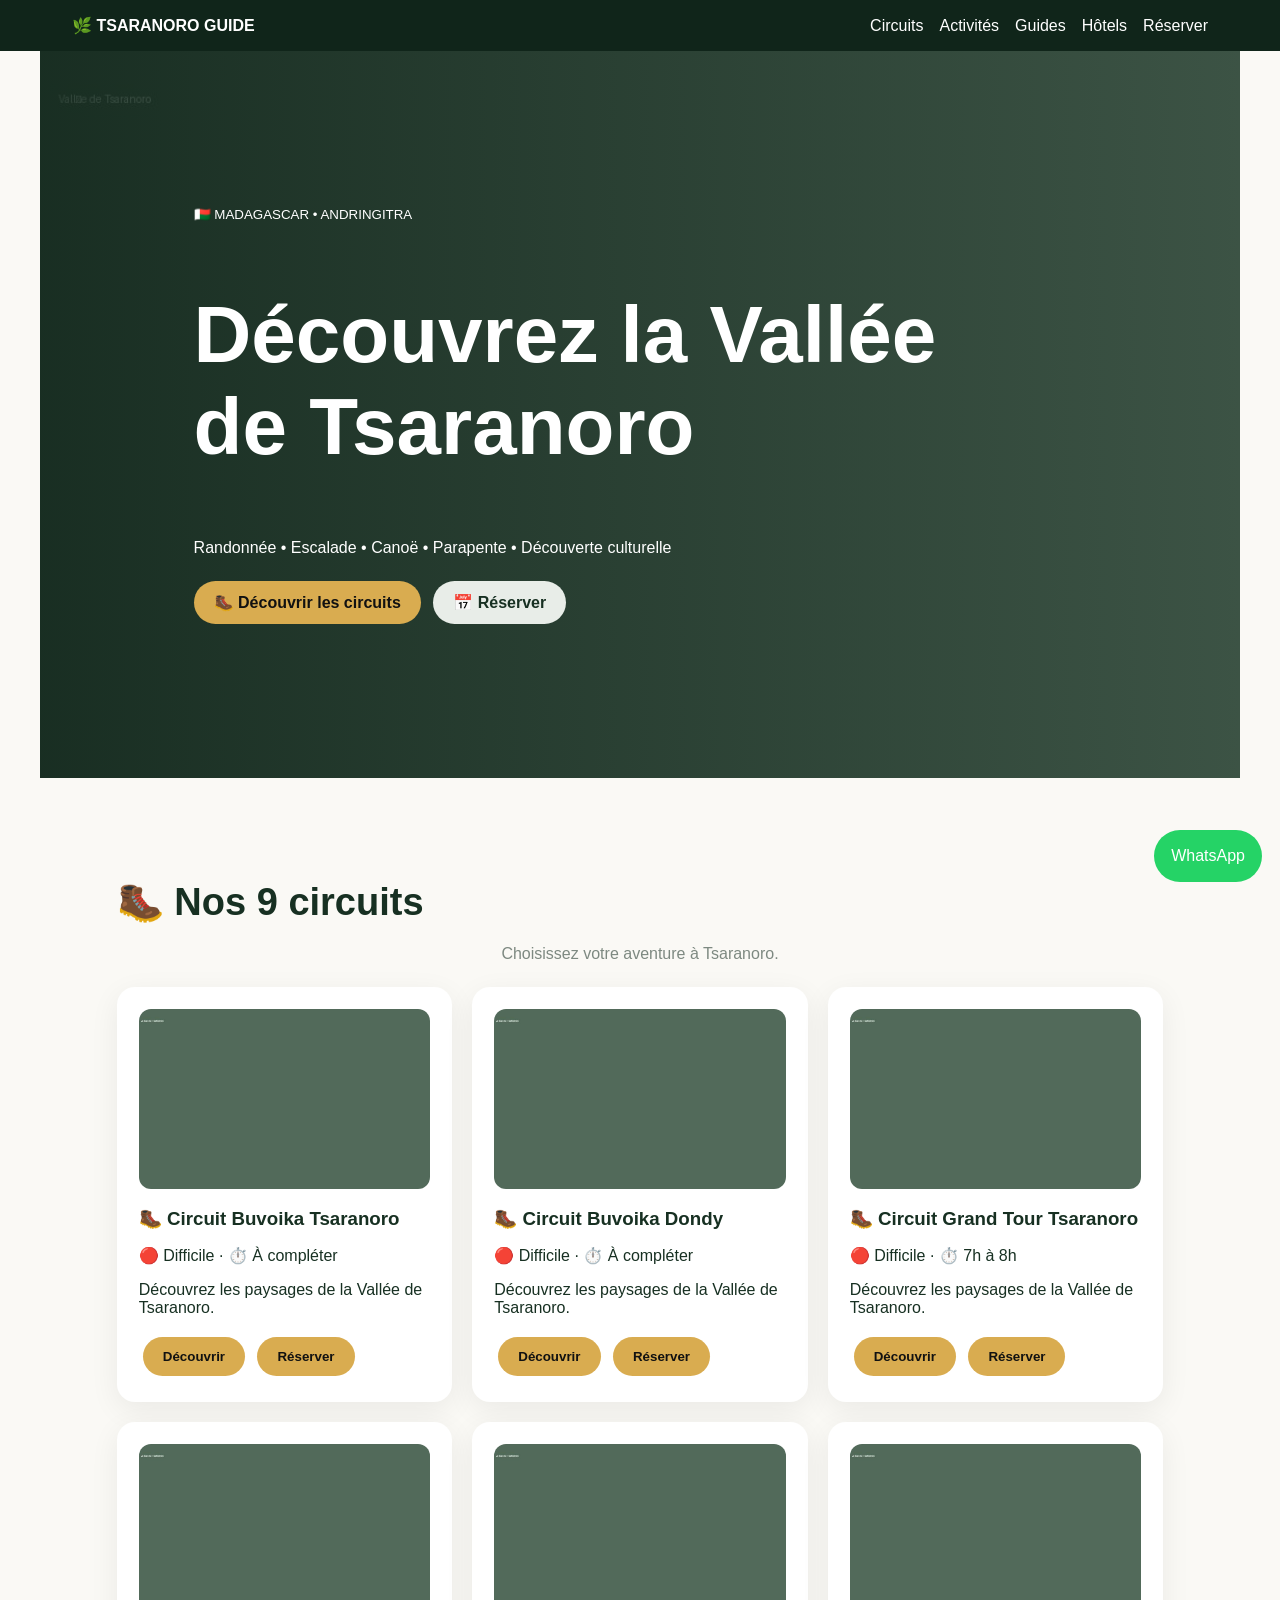
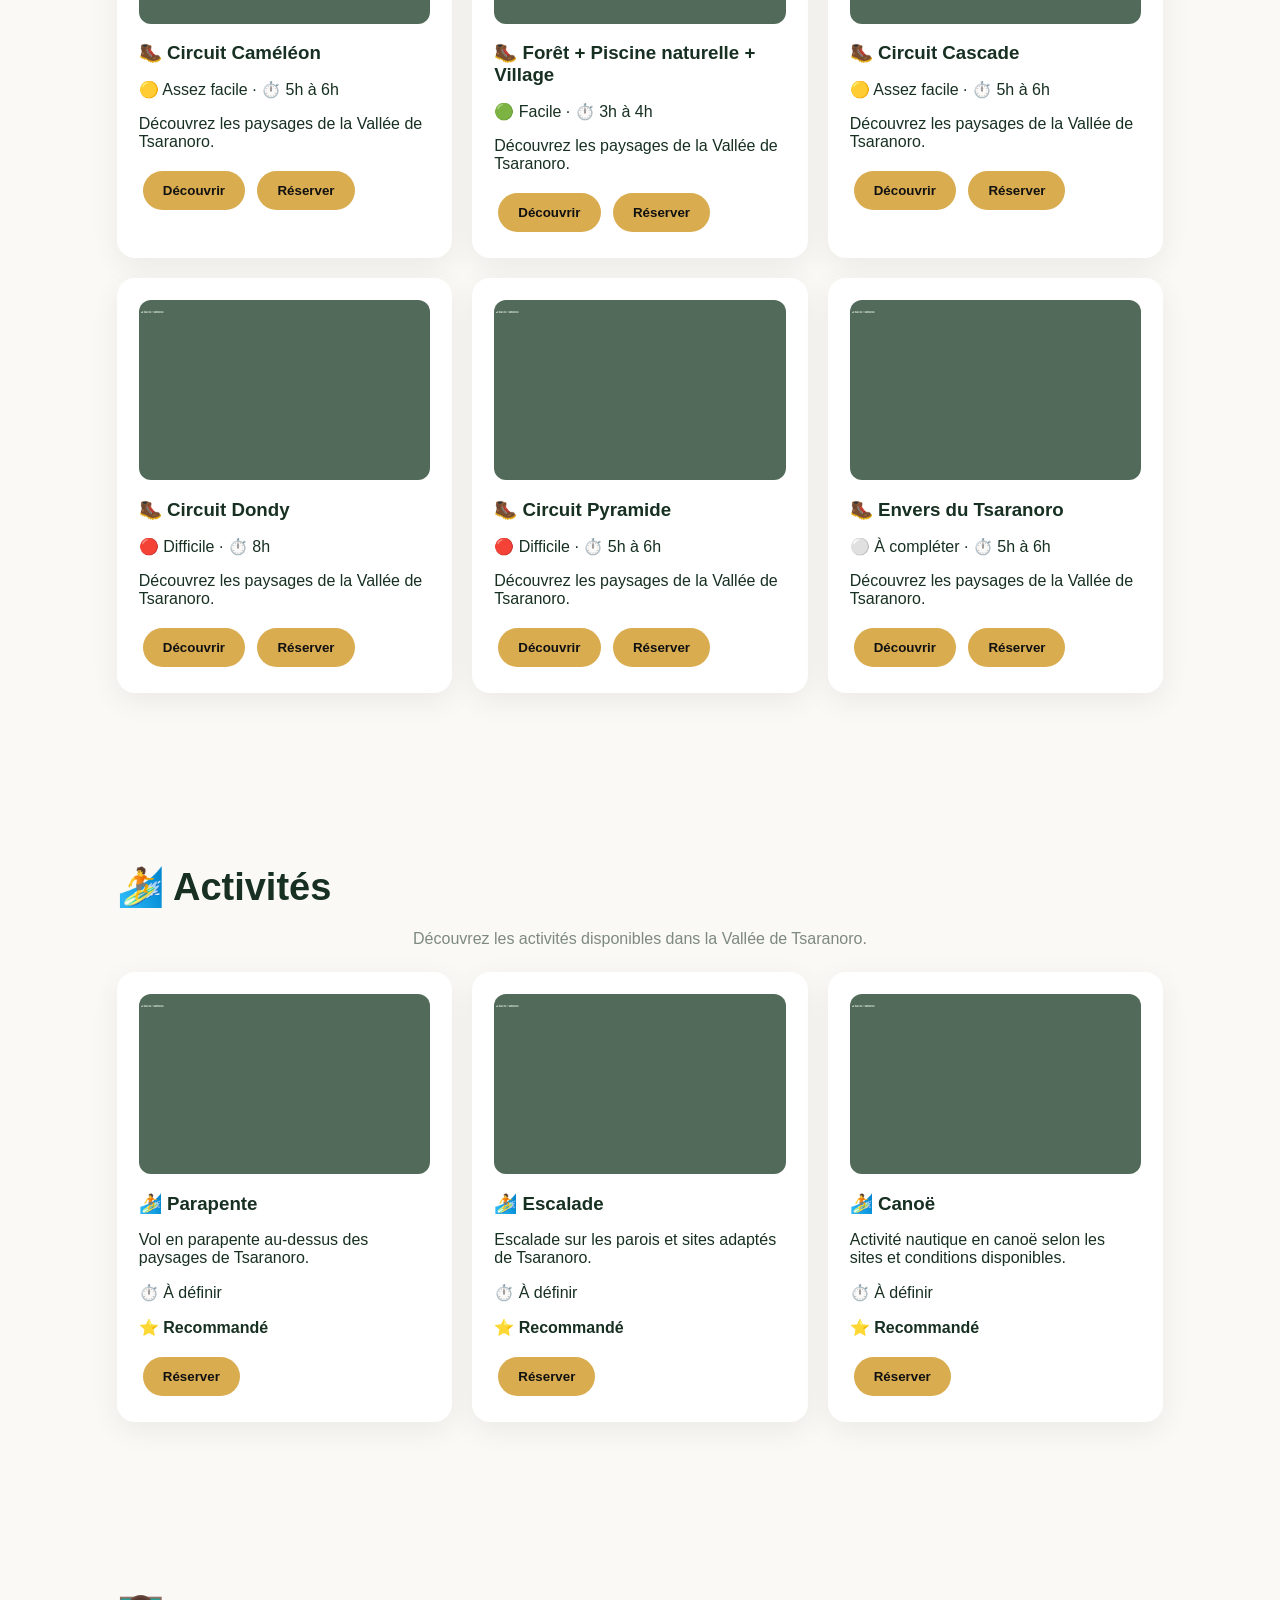
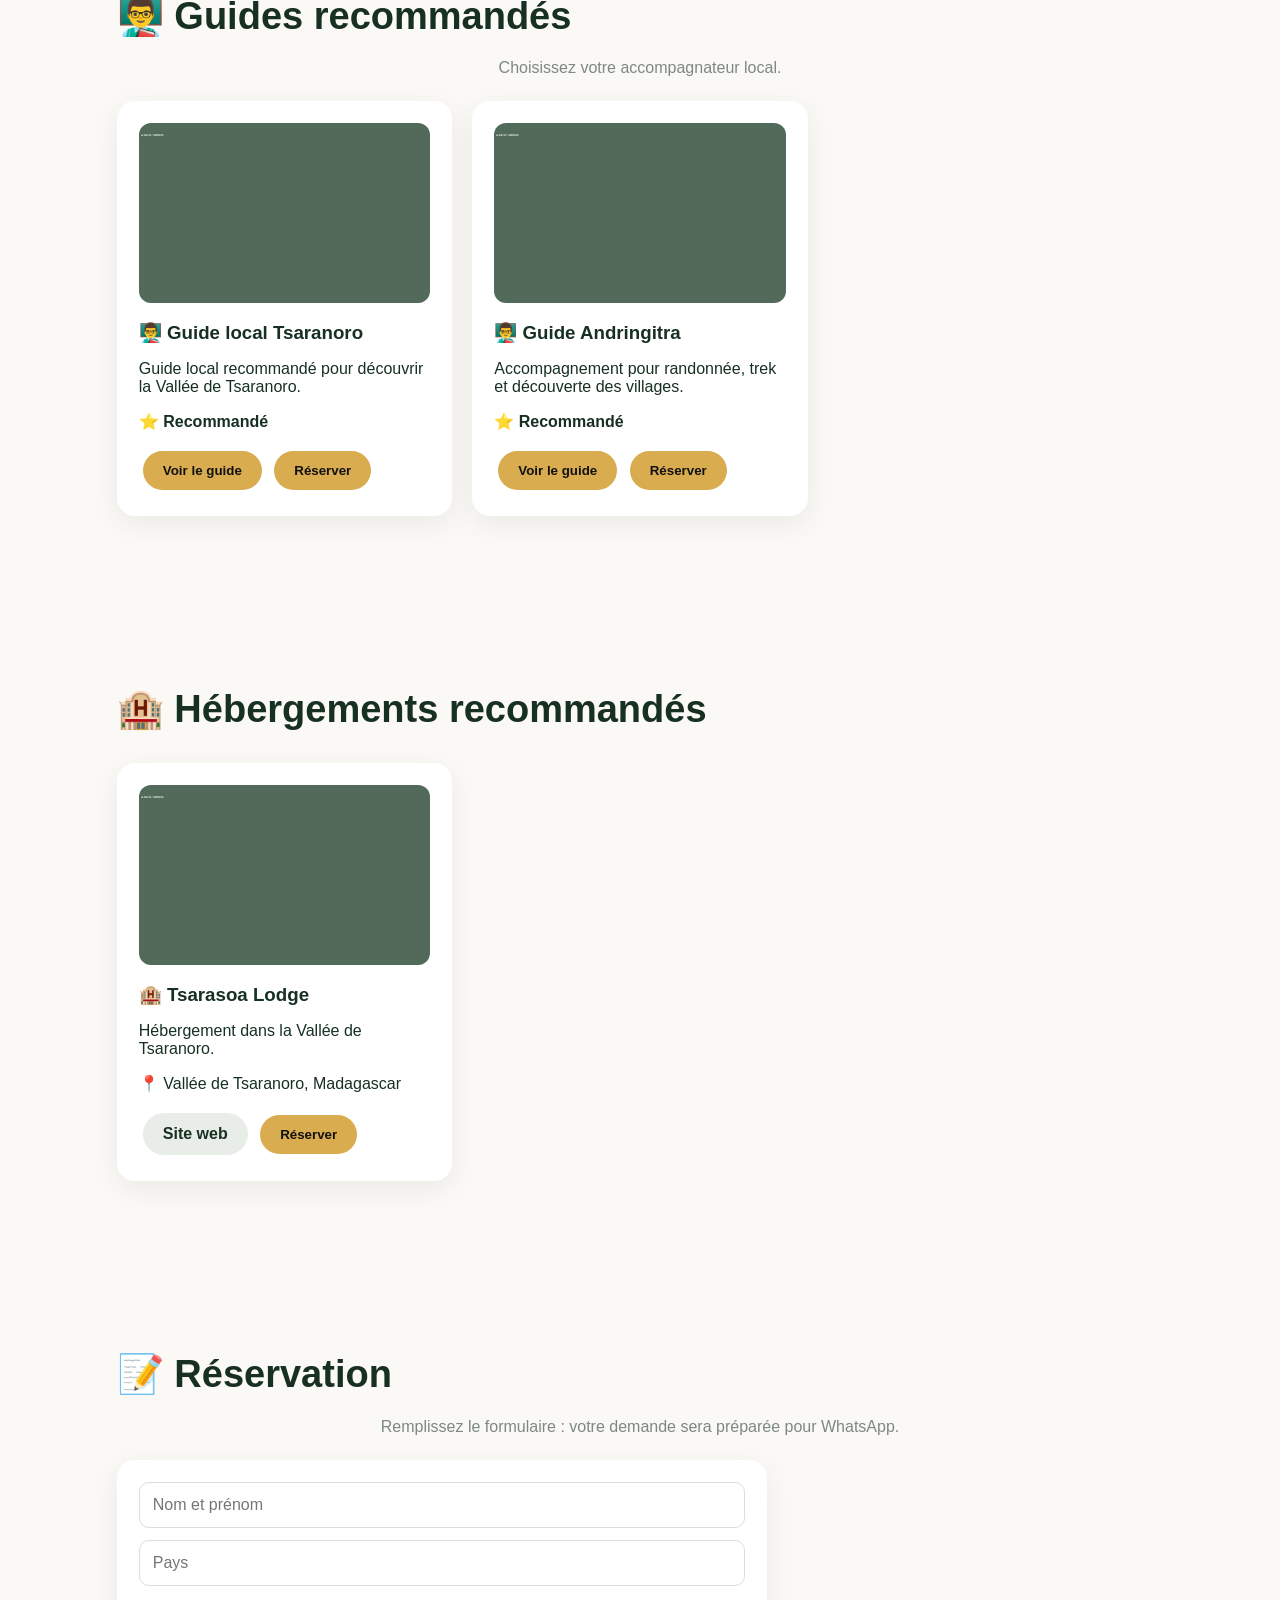
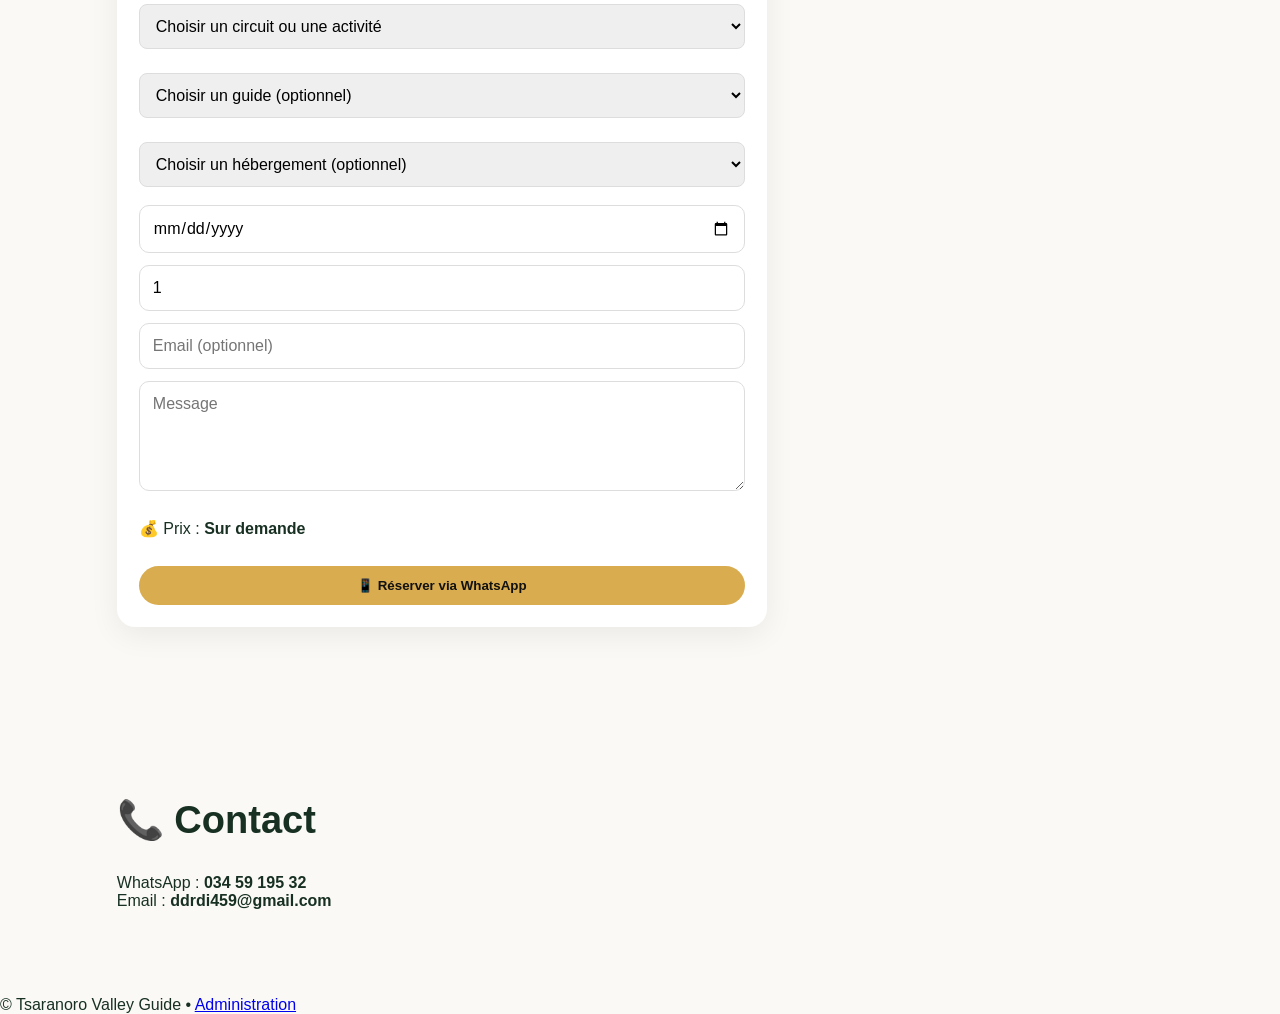
<file: index.html>
<!doctype html>
<html lang="fr">
<head>
<meta charset="utf-8">
<meta name="viewport" content="width=device-width,initial-scale=1">
<meta name="description" content="Tsaranoro Valley Guide — circuits, activités, guides locaux, hébergements et réservation dans la Vallée de Tsaranoro, Madagascar.">
<meta name="robots" content="index,follow">
<meta property="og:title" content="TSARANORO VALLEY GUIDE">
<meta property="og:description" content="Découvrez les circuits, activités, guides et hébergements de la Vallée de Tsaranoro.">
<meta property="og:image" content="assets/tsaranoro.jpg">
<link rel="canonical" href="./">
<title>TSARANORO VALLEY GUIDE</title>
<link rel="icon" href="assets/favicon.svg" type="image/svg+xml">
<link rel="stylesheet" href="style.css">
</head>
<body>
<header>
  <a class="brand" href="#top">🌿 TSARANORO GUIDE</a>
  <nav aria-label="Navigation">
    <a href="#circuits">Circuits</a><a href="#activites">Activités</a><a href="#guides">Guides</a><a href="#hotels">Hôtels</a><a href="#booking">Réserver</a>
  </nav>
</header>
<main id="top">
<section class="hero"><div class="hero-content">
  <small>🇲🇬 MADAGASCAR • ANDRINGITRA</small>
  <h1>Découvrez la Vallée de Tsaranoro</h1>
  <p>Randonnée • Escalade • Canoë • Parapente • Découverte culturelle</p>
  <a class="btn" href="#circuits">🥾 Découvrir les circuits</a>
  <a class="btn light" href="#booking">📅 Réserver</a>
</div></section>

<section id="circuits"><h2>🥾 Nos 9 circuits</h2><p class="section-intro">Choisissez votre aventure à Tsaranoro.</p><div id="circuitsList" class="grid"></div></section>
<section id="activites"><h2>🏄 Activités</h2><p class="section-intro">Découvrez les activités disponibles dans la Vallée de Tsaranoro.</p><div id="activitiesList" class="grid"></div></section>
<section id="guides"><h2>👨‍🏫 Guides recommandés</h2><p class="section-intro">Choisissez votre accompagnateur local.</p><div id="guidesList" class="grid"></div></section>
<section id="hotels"><h2>🏨 Hébergements recommandés</h2><div id="hotelsList" class="grid"></div></section>

<section id="booking"><h2>📝 Réservation</h2><p class="section-intro">Remplissez le formulaire : votre demande sera préparée pour WhatsApp.</p>
<form id="bookingForm">
<input id="name" required placeholder="Nom et prénom">
<input id="country" required placeholder="Pays">
<select id="choice" required><option value="">Choisir un circuit ou une activité</option></select>
<select id="guideChoice"><option value="">Choisir un guide (optionnel)</option></select>
<select id="hotelChoice"><option value="">Choisir un hébergement (optionnel)</option></select>
<input id="date" type="date" required>
<input id="people" type="number" min="1" value="1" required>
<input id="email" type="email" placeholder="Email (optionnel)">
<textarea id="message" placeholder="Message"></textarea>
<p>💰 Prix : <b>Sur demande</b></p>
<button class="btn" type="submit">📱 Réserver via WhatsApp</button>
</form></section>

<section><h2>📞 Contact</h2><p>WhatsApp : <b>034 59 195 32</b><br>Email : <b>ddrdi459@gmail.com</b></p></section>
</main>

<div id="detailModal" class="modal" hidden aria-modal="true" role="dialog"><div class="modal-box"><button class="modal-close" onclick="closeDetail()" aria-label="Fermer">×</button><div id="detailContent"></div></div></div>
<a id="wa" class="floating" target="_blank" rel="noopener" aria-label="Contacter Tsaranoro sur WhatsApp">WhatsApp</a>
<footer>© Tsaranoro Valley Guide • <a href="admin.html">Administration</a></footer>
<script src="app.js" defer></script>
</body></html>
</file>
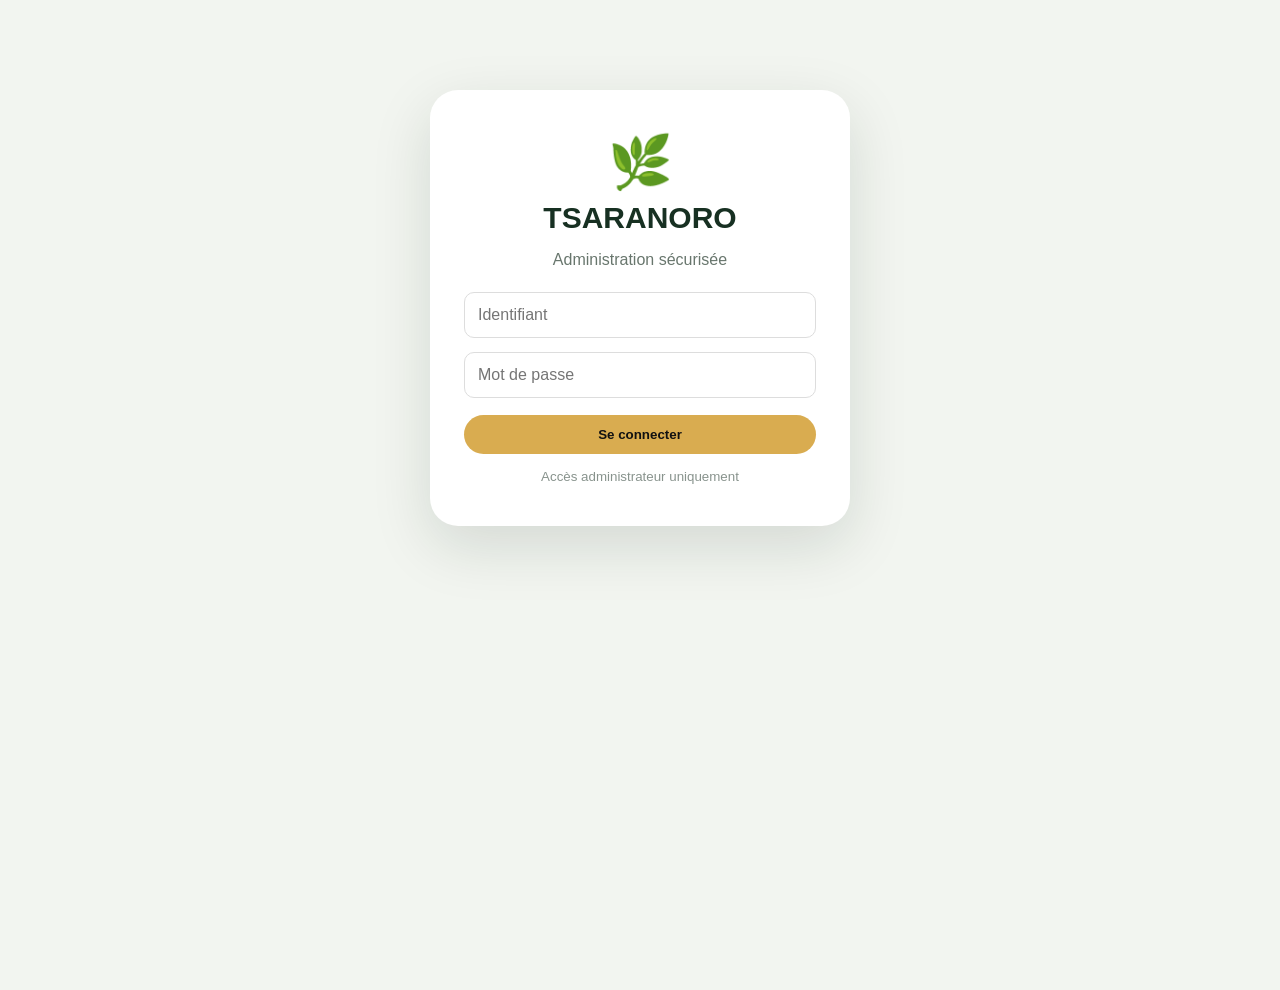
<file: admin.html>
<!doctype html>
<html lang="fr">
<head>
<meta charset="utf-8"><meta name="viewport" content="width=device-width,initial-scale=1">
<title>Administration — Tsaranoro Guide</title>
<link rel="stylesheet" href="style.css">
</head>
<body class="admin-body">
<div id="loginBox" class="admin-login">
  <div class="login-logo">🌿</div>
  <h1>TSARANORO</h1><p>Administration sécurisée</p>
  <input id="adminUser" placeholder="Identifiant" autocomplete="username">
  <input id="adminPass" type="password" placeholder="Mot de passe" autocomplete="current-password">
  <button class="btn" onclick="login()">Se connecter</button>
  <small>Accès administrateur uniquement</small>
</div>

<div id="panel" hidden>
<header class="admin-header">
  <div><b>🌿 TSARANORO ADMIN</b><small>Gestion complète du site</small></div>
  <div class="admin-actions"><a class="btn light" href="index.html">Voir le site</a><button class="btn danger" onclick="logout()">Déconnexion</button></div>
</header>
<main class="admin-main">
  <div class="stats" id="stats"></div>
  <nav class="tabs">
    <button class="tab active" data-tab="circuits">🥾 Circuits</button>
    <button class="tab" data-tab="activities">🏄 Activités</button>
    <button class="tab" data-tab="hotels">🏨 Hôtels</button>
    <button class="tab" data-tab="reservations">📅 Réservations</button>
  </nav>

  <section id="circuits" class="admin-section">
    <div class="section-title"><div><h2>Circuits</h2><p>Ajouter, modifier, supprimer et gérer les photos.</p></div><button class="btn" onclick="newCircuit()">＋ Nouveau circuit</button></div>
    <div id="circuitList" class="admin-grid"></div>
    <form id="circuitForm" class="editor" hidden>
      <h3 id="circuitFormTitle">Nouveau circuit</h3><input type="hidden" id="editId">
      <div class="form-grid">
        <input id="cName" required placeholder="Nom du circuit"><input id="cDuration" placeholder="Durée">
        <select id="cDifficulty"><option value="hard">🔴 Difficile</option><option value="medium">🟡 Assez facile</option><option value="easy">🟢 Facile</option><option value="unknown">⚪ À compléter</option></select>
        <input id="cPrice" placeholder="Prix (privé / admin)">
      </div>
      <textarea id="cDesc" placeholder="Description"></textarea><textarea id="cItinerary" placeholder="Itinéraire / trek"></textarea><textarea id="cPoints" placeholder="Points importants"></textarea>
      <label class="upload">📸 Photos du circuit <input id="cPhotos" type="file" accept="image/*" multiple></label>
      <div id="photoPreview" class="photo-manager"></div>
      <div class="editor-actions"><button class="btn" type="submit">💾 Enregistrer</button><button class="btn light" type="button" onclick="closeEditors()">Annuler</button></div>
    </form>
  </section>

  <section id="activities" class="admin-section" hidden>
    <div class="section-title"><div><h2>Activités & matériel</h2><p>Parapente, Escalade, Canoë et autres activités. Ces informations sont publiées sur le site public.</p></div><button class="btn" onclick="newActivity()">＋ Nouvelle activité</button></div>
    <div id="activityList" class="admin-grid"></div>
    <form id="activityForm" class="editor" hidden>
      <h3 id="activityFormTitle">Nouvelle activité</h3><input type="hidden" id="aId">
      <div class="form-grid"><input id="aName" required placeholder="Nom de l'activité"><input id="aDuration" placeholder="Durée"><input id="aPrice" placeholder="Prix"><input id="aDifficulty" placeholder="Difficulté"></div>
      <textarea id="aDesc" placeholder="Description"></textarea><textarea id="aTrek" placeholder="Trek / parcours"></textarea><textarea id="aEquipment" placeholder="Matériel nécessaire"></textarea>
      <label class="upload">📸 Photo <input id="aPhoto" type="file" accept="image/*"></label><div id="aPhotoPreview" class="photo-manager"></div>
      <div class="editor-actions"><button class="btn" type="submit">💾 Enregistrer</button><button class="btn light" type="button" onclick="closeEditors()">Annuler</button></div>
    </form>
  </section>

  <section id="hotels" class="admin-section" hidden>
    <div class="section-title"><div><h2>Hôtels / Hébergements</h2><p>Gérer les hébergements recommandés.</p></div><button class="btn" onclick="newHotel()">＋ Nouvel hôtel</button></div>
    <div id="hotelList" class="admin-grid"></div>
    <form id="hotelForm" class="editor" hidden>
      <h3 id="hotelFormTitle">Nouvel hôtel</h3><input type="hidden" id="hId">
      <div class="form-grid"><input id="hName" required placeholder="Nom de l'hôtel"><input id="hLocation" placeholder="Localisation"><input id="hPhone" placeholder="Téléphone"><input id="hUrl" placeholder="Site web"></div>
      <textarea id="hDesc" placeholder="Description"></textarea><textarea id="hServices" placeholder="Services"></textarea>
      <label class="upload">📸 Photos <input id="hPhotos" type="file" accept="image/*" multiple></label><div id="hPhotoPreview" class="photo-manager"></div>
      <div class="editor-actions"><button class="btn" type="submit">💾 Enregistrer</button><button class="btn light" type="button" onclick="closeEditors()">Annuler</button></div>
    </form>
  </section>

  <section id="reservations" class="admin-section" hidden>
    <div class="section-title"><div><h2>Réservations</h2><p>Consulter et gérer les demandes reçues.</p></div></div>
    <div id="reservationList" class="reservation-list"></div>
  </section>
</main>
</div>
<script src="admin.js"></script>
</body></html>
</file>
<file: style.css>
*{box-sizing:border-box}body{margin:0;font-family:Arial;color:#173022;background:#faf9f5}header{position:sticky;top:0;z-index:5;background:#10251a;color:white;padding:16px 5%;display:flex;align-items:center;justify-content:space-between}header a{color:white;text-decoration:none;margin:0 8px}.hero{min-height:75vh;padding:12%;display:flex;align-items:center;color:white;background:linear-gradient(90deg,#10251add,#10251a55),url("assets/tsaranoro.jpg") center/cover}h1{font-size:clamp(42px,7vw,80px);max-width:800px}section{padding:70px 6%;max-width:1200px;margin:auto}h2{font-size:38px}.grid{display:grid;grid-template-columns:repeat(3,1fr);gap:20px}.card,form{background:white;padding:22px;border-radius:18px;box-shadow:0 8px 30px #0001}.photo{height:180px;border-radius:12px;background:#789 url("assets/tsaranoro.jpg") center/cover}.btn{display:inline-block;background:#d9ac50;color:#111;padding:12px 20px;border:0;border-radius:999px;text-decoration:none;font-weight:bold;cursor:pointer}.floating{position:fixed;right:18px;bottom:18px;background:#25d366;color:#fff;padding:17px;border-radius:50px;text-decoration:none;z-index:9}form{max-width:650px;display:grid;gap:12px}input,select,textarea{padding:13px;border:1px solid #ddd;border-radius:10px;font:inherit}textarea{min-height:110px}@media(max-width:800px){nav{display:none}.grid{grid-template-columns:1fr}.hero{padding:20px}}
.admin-body{background:#f2f5f0;color:#173022;min-height:100vh}
.admin-login{max-width:420px;margin:10vh auto;padding:42px 34px;background:#fff;border-radius:28px;box-shadow:0 20px 60px #10251a22;text-align:center}.login-logo{font-size:52px}.admin-login h1{font-size:30px;margin:8px}.admin-login p{color:#68766d}.admin-login input{width:100%;margin:7px 0}.admin-login .btn{width:100%;margin-top:10px}.admin-login small{display:block;margin-top:15px;color:#88938d}
.admin-header{position:sticky;top:0;z-index:10;background:#10251a;color:#fff;padding:16px 5%;display:flex;justify-content:space-between;align-items:center}.admin-header small{display:block;color:#b9c8bd;margin-top:3px}.admin-actions{display:flex;gap:8px}.admin-main{max-width:1250px;margin:auto;padding:28px 5% 70px}
.stats{display:grid;grid-template-columns:repeat(4,1fr);gap:14px;margin-bottom:24px}.stats div{background:#fff;padding:20px;border-radius:18px;box-shadow:0 6px 25px #0000000b}.stats b{display:block;font-size:28px}.stats span{color:#728078}.tabs{display:flex;gap:8px;overflow:auto;margin-bottom:24px}.tab{border:0;background:#e1e8e1;padding:13px 18px;border-radius:999px;font-weight:bold;cursor:pointer}.tab.active{background:#173d28;color:#fff}
.admin-section{padding:0;max-width:none}.section-title{display:flex;justify-content:space-between;align-items:center;margin-bottom:18px}.section-title h2{margin:0;font-size:30px}.section-title p{margin:5px 0;color:#718077}.admin-grid{display:grid;grid-template-columns:repeat(2,1fr);gap:16px}.admin-card{background:#fff;border-radius:20px;padding:16px;display:flex;gap:16px;align-items:center;box-shadow:0 7px 25px #0000000b}.thumb{width:120px;height:90px;flex:0 0 120px;border-radius:14px;background:#e7ede7;display:grid;place-items:center;font-size:34px;overflow:hidden}.thumb img{width:100%;height:100%;object-fit:cover}.admin-card h3{margin:0 0 6px}.admin-card p{margin:5px 0;color:#718077}.small{padding:8px 12px;font-size:13px}.danger{background:#c94b4b;color:#fff}.light{background:#e8ede8;color:#173022}
.editor{margin-top:22px;padding:25px;background:#fff;border-radius:22px;box-shadow:0 8px 30px #00000010;max-width:900px}.editor h3{margin-top:0}.form-grid{display:grid;grid-template-columns:repeat(2,1fr);gap:12px}.editor textarea{width:100%;margin-top:12px}.upload{display:block;padding:14px;margin-top:12px;background:#f0f4ef;border-radius:12px}.photo-manager{display:flex;gap:10px;flex-wrap:wrap;margin-top:12px}.managed-photo{position:relative;width:130px}.managed-photo img{width:130px;height:95px;object-fit:cover;border-radius:12px}.managed-photo button{position:absolute;right:5px;top:5px;border:0;border-radius:50%;background:#c94b4b;color:#fff;width:28px;height:28px;cursor:pointer}.editor-actions{display:flex;gap:10px;margin-top:18px}.reservation-list{display:grid;gap:12px}.reservation{background:#fff;padding:18px;border-radius:18px;display:grid;grid-template-columns:1fr auto auto;gap:14px;align-items:center;box-shadow:0 7px 25px #0000000b}.reservation h3{margin:0}.reservation p{margin:6px 0;color:#65736b}.reservation select{min-width:145px}.empty{padding:30px;background:#fff;border-radius:18px;color:#77847c}
@media(max-width:800px){.stats{grid-template-columns:repeat(2,1fr)}.admin-grid{grid-template-columns:1fr}.form-grid{grid-template-columns:1fr}.admin-header{position:relative;align-items:flex-start;gap:10px}.admin-actions{flex-direction:column}.reservation{grid-template-columns:1fr}.section-title{align-items:flex-start;gap:10px;flex-direction:column}}


.section-intro{max-width:760px;margin:-10px auto 24px;text-align:center;opacity:.85}.activity-card .photo{min-height:180px}.activity-card p{line-height:1.5}.empty{text-align:center;opacity:.7;padding:30px}

.modal{position:fixed;inset:0;background:rgba(0,0,0,.65);display:flex;align-items:center;justify-content:center;z-index:9999;padding:20px}
.modal[hidden]{display:none}.modal-box{background:#fff;max-width:620px;width:100%;max-height:90vh;overflow:auto;border-radius:18px;padding:24px;position:relative}
.modal-close{position:absolute;right:12px;top:8px;border:0;background:none;font-size:34px;cursor:pointer}.photo.large{height:260px;border-radius:14px;background-size:cover;background-position:center;margin-bottom:16px}
#bookingForm select{width:100%;padding:12px;margin:6px 0;border:1px solid #ddd;border-radius:8px}
.card .btn{margin:4px}

.brand{color:inherit;text-decoration:none;font-weight:800}
.hero-content{max-width:900px}.hero .btn{margin:8px 8px 0 0}.btn.light{background:#e8ede8;color:#173022}
.section-intro{color:#68766d;max-width:750px}.card h3{margin-bottom:8px}.photo.large{height:280px}
.modal[hidden]{display:none}.modal{position:fixed;inset:0;background:#0008;display:grid;place-items:center;padding:20px;z-index:50}
.modal-box{background:#fff;max-width:800px;width:100%;max-height:90vh;overflow:auto;border-radius:22px;padding:25px;position:relative}
.modal-close{position:absolute;right:14px;top:10px;border:0;background:#fff;font-size:32px;cursor:pointer;z-index:2}
.empty{padding:20px;background:#fff;border-radius:16px}.reservation{background:#fff;border-radius:18px;padding:18px;margin-bottom:12px;display:flex;justify-content:space-between;gap:15px}
@media(max-width:800px){header{position:relative;flex-wrap:wrap;gap:10px}header nav{display:flex;overflow:auto;width:100%;margin-top:5px}header a{white-space:nowrap}.stats{grid-template-columns:repeat(2,1fr)}.admin-grid{grid-template-columns:1fr}.form-grid{grid-template-columns:1fr}.reservation{display:block}}
</file>
